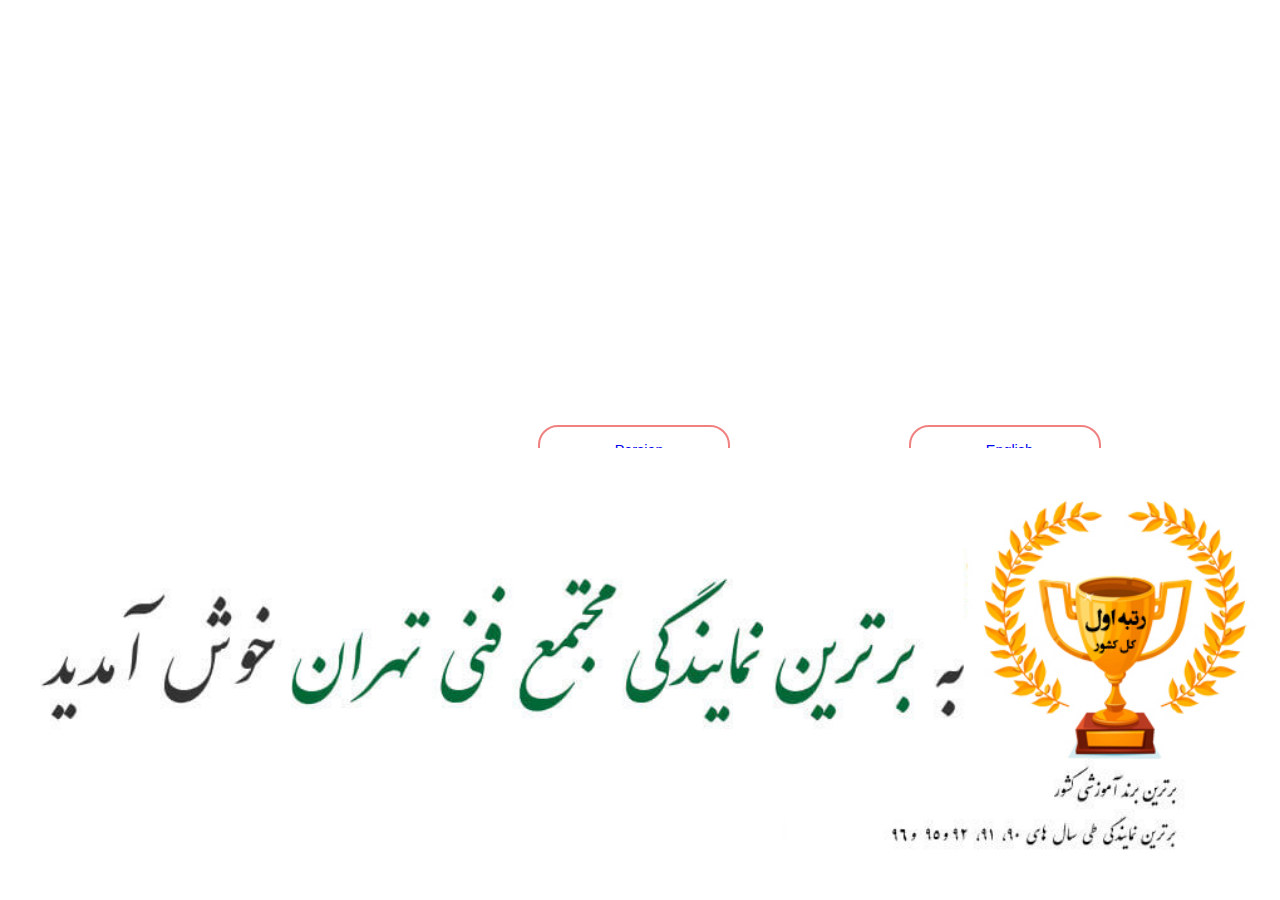
<file: MFT Registration/index.html>
<!DOCTYPE html>
<html lang="en">
  <head>
    <meta charset="UTF-8" />
    <meta name="viewport" content="width=device-width, initial-scale=1.0" />
    <!-- icon -->
    <link rel="icon" type="image/png" sizes="32x32" href="img/mftlogo.png" />
    <link rel="stylesheet" href="style.css" />
    <title>MFT Registration</title>
  </head>
  <body>
    <div class="res-container">
      <div class="res-row">
        <div id="block-1 b3">
          <div id="loader-wrap">
            <div id="loading">
              <div id="loading-center">
                <div id="loading-center-absolute">
                  <div id="object"></div>
                  <div id="loader"></div>
                </div>
              </div>
            </div>
          </div>
        </div>
      </div>
    </div>
    <div class="res-container">
      <div class="res-row">
        <div id="block-1">
          <div id="block-2"></div>
        </div>
      </div>
    </div>
    <button class="btn"><a href="loginfa.html">Persian</a></button>
    <button class="btn"><a href="login.html">English</a></button>
    <script src="main.js"></script>
  </body>
</html>
</file>
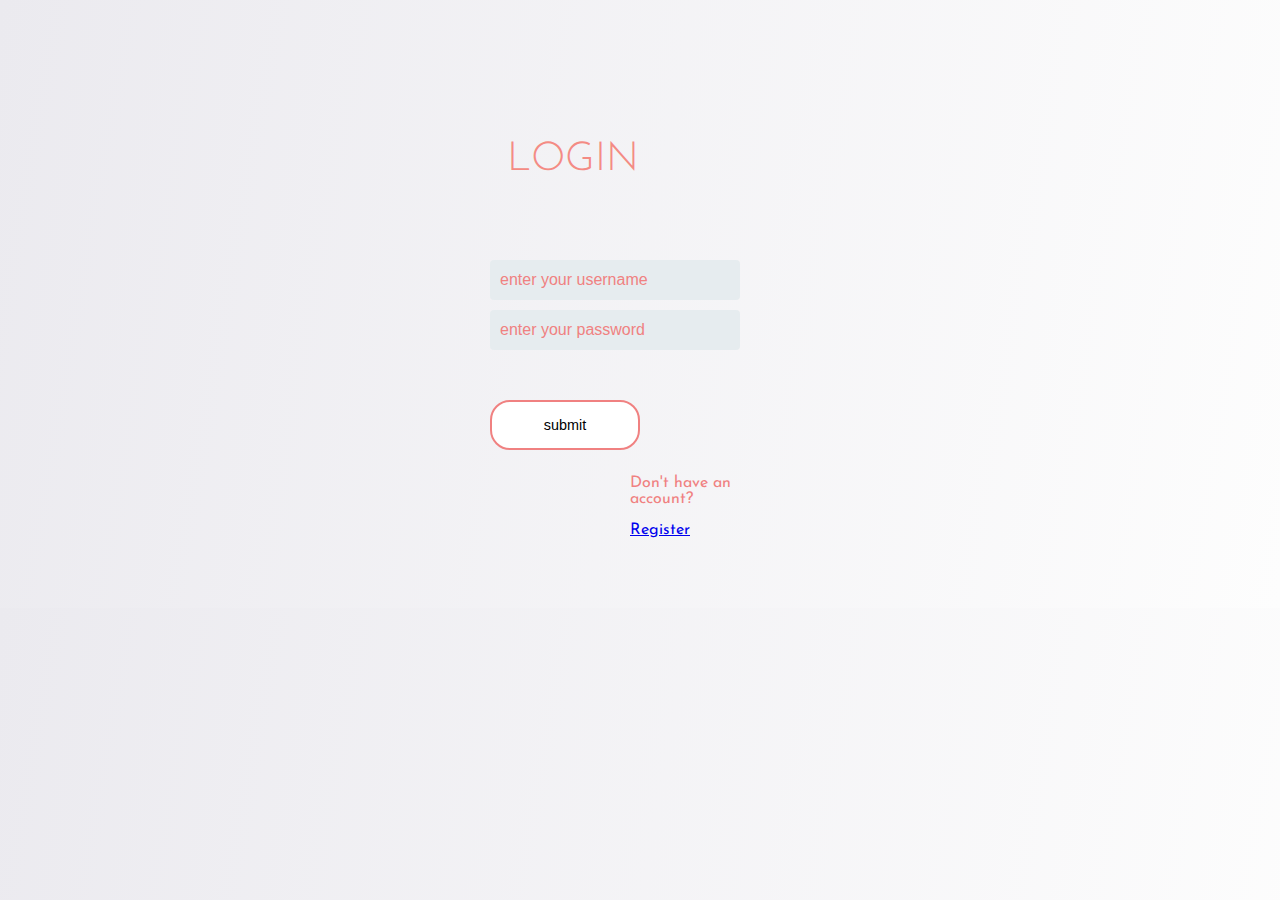
<file: MFT Registration/login.html>
<!DOCTYPE html>
<html lang="en">
  <head>
    <meta charset="UTF-8" />
    <meta name="viewport" content="width=device-width, initial-scale=1.0" />
    <!-- icon -->
    <link rel="icon" type="image/png" sizes="32x32" href="img/mftlogo.png" />
    <!-- css -->
    <link rel="stylesheet" href="login.css" />
    <title>MFT Registration</title>
  </head>
  <body>
    <div class="container">
      <div class="grid">
        <div class="login" id="logins">
          <h1>LOGIN</h1>
          <form onsubmit="return login()">
            <p id="results"></p>
            <!-- username -->
            <input
              type="text"
              id="user-login"
              placeholder="enter your username"
            />
            <!-- password -->
            <input
              type="password"
              id="password-login"
              placeholder="enter your password"
            />
            <button id="btnlog" onclick="login()">submit</button>
            <div class="signins">
              <p>Don't have an account?</p>
              <a href="signin.html">Register</a>
            </div>
          </form>
        </div>
        <div class="box2">
          <img src="img/account.svg" alt="" />
        </div>
      </div>
    </div>
    <script src="main.js"></script>
  </body>
</html>
</file>
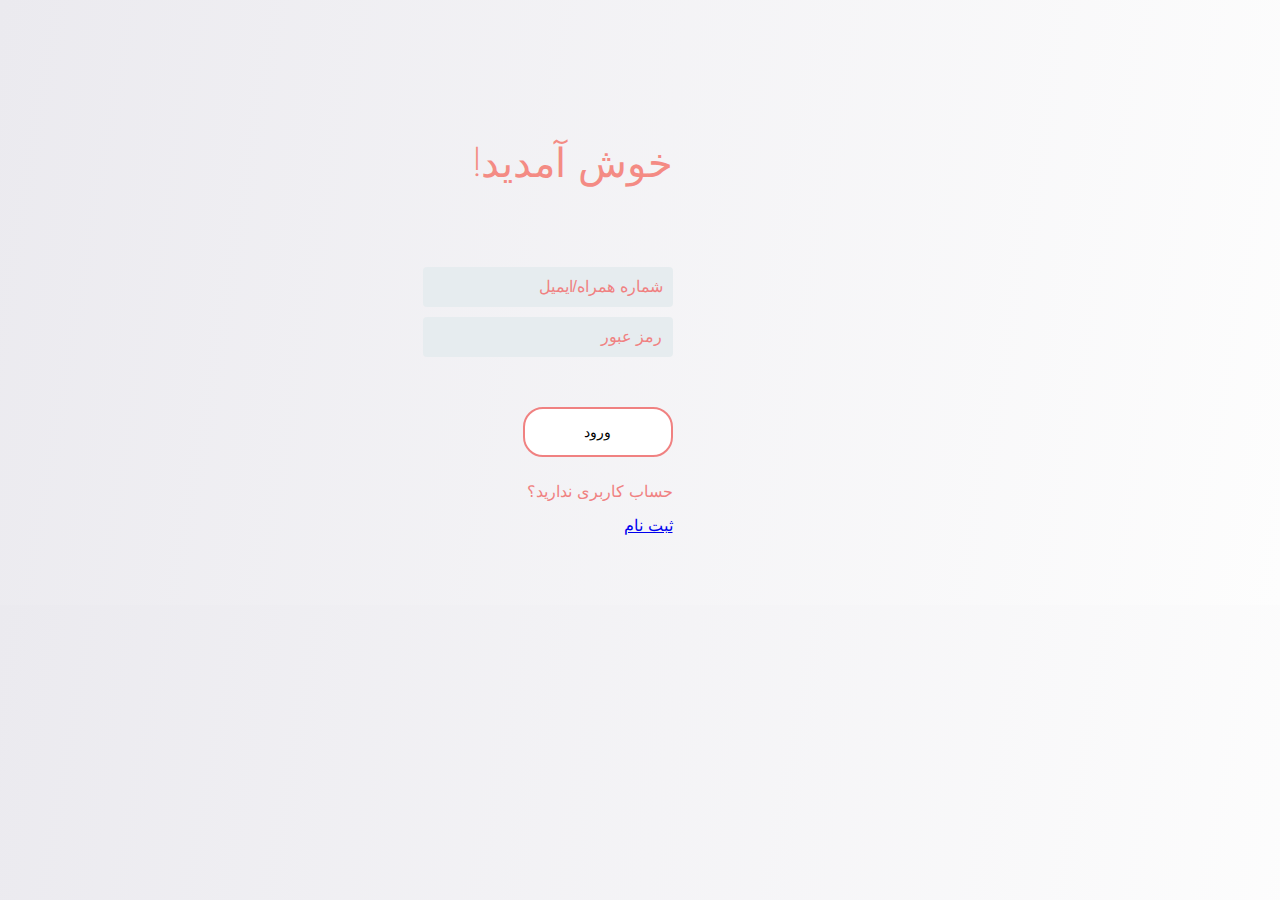
<file: MFT Registration/loginfa.html>
<!DOCTYPE html>
<html lang="fa" dir="rtl">
  <head>
    <meta charset="UTF-8" />
    <meta name="viewport" content="width=device-width, initial-scale=1.0" />
    <!-- icon -->
    <link rel="icon" type="image/png" sizes="32x32" href="img/mftlogo.png" />
    <!-- css -->
    <link rel="stylesheet" href="login.css" />
    <title>MFT Registration</title>
  </head>
  <body>
    <div class="container">
      <div class="grid">
        <div class="login" id="logins">
          <h1>خوش آمدید!</h1>
          <form onsubmit="return login()">
            <p id="results"></p>
            <!-- username -->
            <input type="text" id="usernames" placeholder="شماره همراه/ایمیل" />
            <!-- password -->
            <input type="password" id="passwords" placeholder="رمز عبور" />
            <button id="btn">ورود</button>
            <div class="signin">
              <p>حساب کاربری ندارید؟</p>
              <a href="signinfa.html">ثبت نام</a>
            </div>
          </form>
        </div>
        <div class="box2">
          <img src="img/account.svg" alt="" />
        </div>
      </div>
    </div>
    <script src="main.js"></script>
  </body>
</html>
</file>
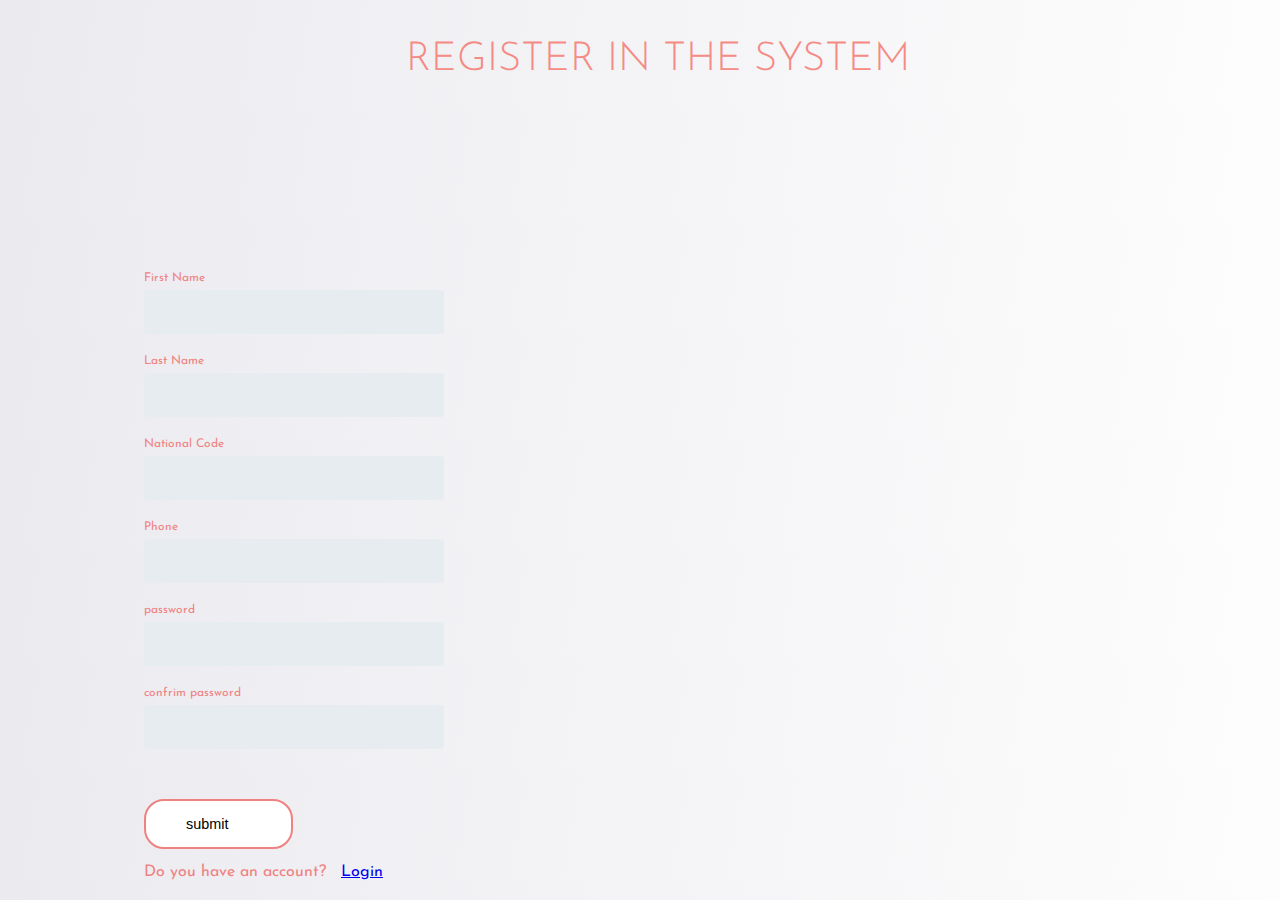
<file: MFT Registration/signin.html>
<!DOCTYPE html>
<html lang="en">
  <head>
    <meta charset="UTF-8" />
    <meta name="viewport" content="width=device-width, initial-scale=1.0" />
    <!-- icon -->
    <link rel="icon" type="image/png" sizes="32x32" href="img/mftlogo.png" />
    <!-- css -->
    <link rel="stylesheet" href="signin.css" />
    <title>MFT Registration</title>
  </head>
  <body>
    <div class="container">
      <div class="grid">
        <div class="box1" id="box1">
          <h1>Register in the system</h1>
          <form name="form1" onsubmit="return validation()">
            <p id="result"></p>
            <!-- name box -->
            <div class="inputbox">
              <input type="text" id="firstname" />
              <span>First Name</span>
              <p>
                <i
                  class="fa-regular fa-user fa-sm"
                  id="icon"
                  style="color: #f9f9fa"
                ></i>
              </p>
            </div>
            <!-- last name -->
            <div class="inputbox">
              <input type="text" id="lastname" />
              <span>Last Name</span>
              <p>
                <i
                  class="fa-regular fa-user fa-sm"
                  id="icon"
                  style="color: #f9f9fa"
                ></i>
              </p>
            </div>
            <!-- National Code -->
            <div class="inputbox">
              <input type="text" id="NationalCode" />
              <span>National Code</span>
              <p>
                <i
                  class="fa-regular fa-user fa-sm"
                  id="icon"
                  style="color: #f9f9fa"
                ></i>
              </p>
            </div>
            <!-- phone box -->
            <div class="inputbox">
              <input type="tel" id="phone" />
              <span>Phone</span>
              <p>
                <i
                  class="fa-regular fa-envelope fa-sm"
                  id="icon"
                  style="color: #f9f9fa"
                ></i>
              </p>
            </div>
            <!-- password box -->
            <div class="inputbox">
              <input type="password" id="password" />
              <span>password</span>
              <p>
                <i
                  class="fa fa-lock fa-sm"
                  id="icon"
                  style="color: #f9f9fa"
                ></i>
              </p>
            </div>
            <!-- confrim password box -->
            <div class="inputbox">
              <input type="password" id="confrim" />
              <span>confrim password</span>
              <p>
                <i
                  class="fa-solid fa-lock fa-sm"
                  id="icon"
                  style="color: #f9f9fa"
                ></i>
              </p>
            </div>
            <input type="submit" value="submit" />
            <div class="login">
              <p>Do you have an account?</p>
              <a href="login.html">Login</a>
            </div>
          </form>
        </div>
        <div class="box2">
          <img src="img/account.svg" alt="" />
        </div>
      </div>
    </div>
    <script src="main.js"></script>
  </body>
</html>
</file>
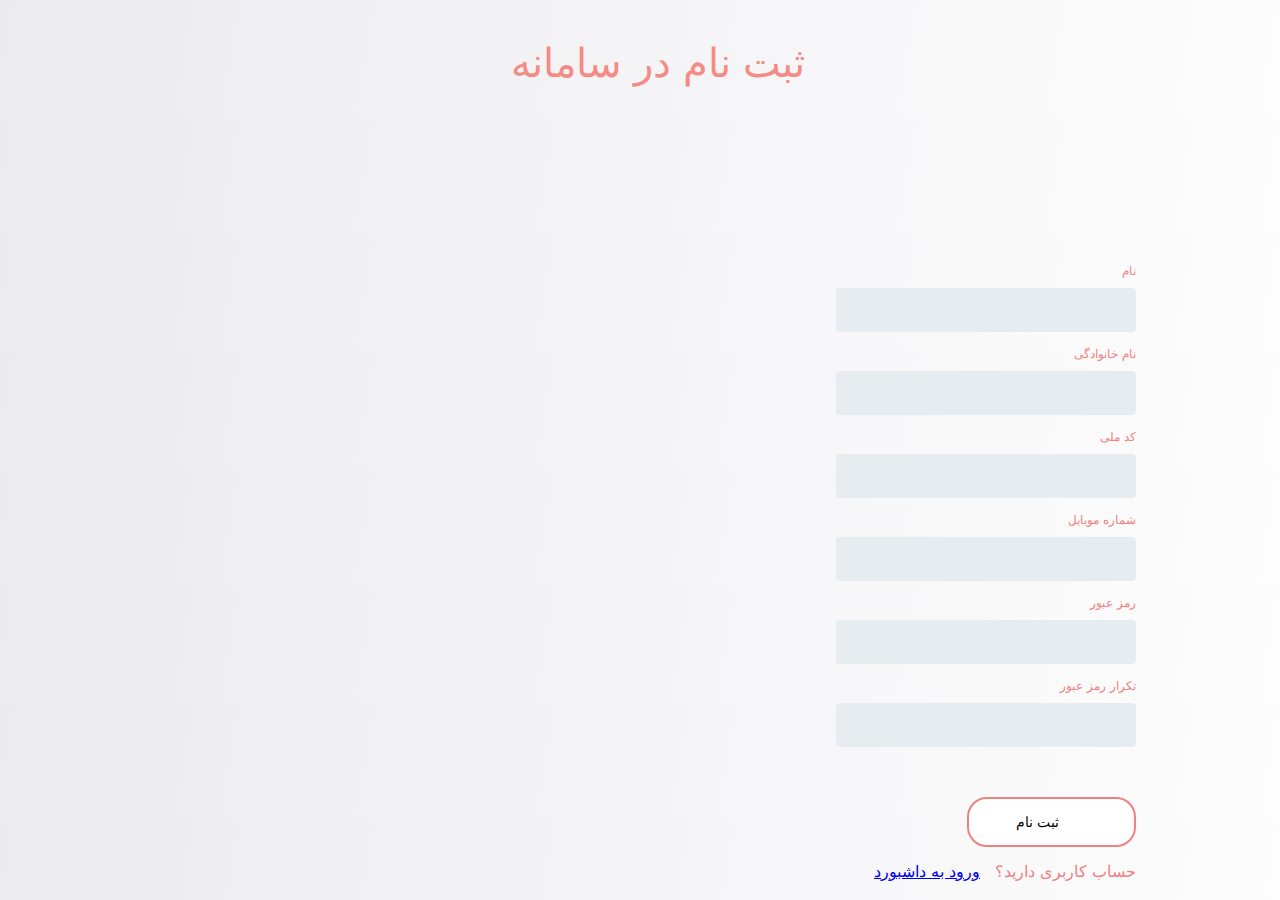
<file: MFT Registration/signinfa.html>
<!DOCTYPE html>
<html lang="fa" dir="rtl">
  <head>
    <meta charset="UTF-8" />
    <meta name="viewport" content="width=device-width, initial-scale=1.0" />
    <!-- icon -->
    <link rel="icon" type="image/png" sizes="32x32" href="img/mftlogo.png" />
    <!-- css -->
    <link rel="stylesheet" href="signinfa.css" />
    <title>MFT Registration</title>
  </head>
  <body>
    <div class="container">
      <div class="grid">
        <div class="box1" id="box1">
          <h1>ثبت نام در سامانه</h1>
          <form name="form1" onsubmit="return validation()">
            <p id="result"></p>
            <!-- name box -->
            <div class="inputbox">
              <input type="text" id="firstname" />
              <span>نام</span>
              <p>
                <i
                  class="fa-regular fa-user fa-sm"
                  id="icon"
                  style="color: #f9f9fa"
                ></i>
              </p>
            </div>
            <!-- last name -->
            <div class="inputbox">
              <input type="text" id="username" />
              <span>نام خانوادگی</span>
              <p>
                <i
                  class="fa-regular fa-user fa-sm"
                  id="icon"
                  style="color: #f9f9fa"
                ></i>
              </p>
            </div>
            <!-- National Code -->
            <div class="inputbox">
              <input type="text" id="NationalCode" />
              <span>کد ملی</span>
              <p>
                <i
                  class="fa-regular fa-user fa-sm"
                  id="icon"
                  style="color: #f9f9fa"
                ></i>
              </p>
            </div>
            <!-- phone box -->
            <div class="inputbox">
              <input type="tel" id="phone" />
              <span>شماره موبایل</span>
              <p>
                <i
                  class="fa-regular fa-envelope fa-sm"
                  id="icon"
                  style="color: #f9f9fa"
                ></i>
              </p>
            </div>
            <!-- password box -->
            <div class="inputbox">
              <input type="password" id="password" />
              <span>رمز عبور</span>
              <p>
                <i
                  class="fa fa-lock fa-sm"
                  id="icon"
                  style="color: #f9f9fa"
                ></i>
              </p>
            </div>
            <!-- confrim password box -->
            <div class="inputbox">
              <input type="password" id="confrim" />
              <span>تکرار رمز عبور</span>
              <p>
                <i
                  class="fa-solid fa-lock fa-sm"
                  id="icon"
                  style="color: #f9f9fa"
                ></i>
              </p>
            </div>
            <input type="submit" value="ثبت نام" />
            <div class="login">
              <p>حساب کاربری دارید؟</p>
              <a href="loginfa.html">ورود به داشبورد</a>
            </div>
          </form>
        </div>
        <div class="box2">
          <img src="img/account.svg" alt="" />
        </div>
      </div>
    </div>
    <script src="main.js"></script>
  </body>
</html>
</file>
<file: MFT Registration/style.css>
* {
  margin: 0;
  padding: 0;
  -moz-box-sizing: border-box;
  -webkit-box-sizing: border-box;
  box-sizing: border-box;
}
body {
  height: 100vh;
  display: flex;
  justify-content: center;
  align-items: center;
}
.res-container {
  width: 100%;
  position: absoulte;
  margin-bottom: 0;
}
.res-row {
  display: -webkit-box;
  display: -moz-box;
  display: -ms-flexbox;
  display: -webkit-flex;
  display: flex;
}
#box {
  -webkit-box-flex: 1;
  -moz-box-flex: 1;
  -webkit-flex: 1;
  -ms-flex: 1;
  flex: 1;
  width: 100%;
}
/*...................*/
#block-1 {
  animation-duration: 1s;
  -webkit-animation-duration: 1s;
  animation-iteration-count: 1;
  animation-timing-function: ease;
  -webkit-animation-timing-function: ease;
}
.b3 {
  position: fixed;
}
/*****************/
#loader-wrap {
  display: -webkit-box;
  display: -moz-box;
  display: -ms-flexbox;
  display: -webkit-flex;
  display: flex;
}
#loading {
  background-image: url(img/firstBranch2-2.jpg);
  background-repeat: no-repeat;
  background-size: contain;
  height: 100%;
  width: 100%;
  position: fixed;
  z-index: 2;
  margin-top: 0px;
  top: 0px;
}
/***************/
#loading-center {
  width: 100%;
  height: 100%;
  position: relative;
}
#loading-center-absolute {
  position: absolute;
  left: 50%;
  top: 50%;
  height: 200px;
  width: 200px;
  margin-top: -100px;
  margin-left: -100px;
}
#object {
  width: 200px;
  height: 200px;
  background-image: url(https://reech.ca/wp-content/uploads/2017/09/reech-logo-no-text.svg);
  background-repeat: no-repeat;
  margin-right: auto;
  margin-left: auto;
  margin-top: 20px;
}
/***************************/
#object {
  animation: object 0.8s linear;
  transform-origin: center center;
}
@keyframes object {
  0% {
    transform: scale(0);
    opacity: 0;
  }
  50% {
    transform: scale(1.5);
    opacity: 1;
  }
  100% {
    transform: scale(1);
    opacity: 1;
  }
}
/*********loader line******************/
#loader {
  position: absolute;
  top: 100%;
  left: 50%;
  margin-left: -50px;
  width: 100px;
  height: 3px;
  overflow: hidden;
}
#loader:before,
#loader:after {
  content: "";
  position: absolute;
  top: 0;
  width: 100%;
  height: 3px;
  transform: translate(-100%, 0);
}
#loader:before {
  background-color: #0e3b5a;
  animation: loading 3400ms cubic-bezier(0.23, 1, 0.32, 1);
}
#loader:after {
  background-color: #fff;
  animation: loading 2500ms 500ms cubic-bezier(0.23, 1, 0.32, 1);
}
@keyframes loading {
  75% {
    transform: translate(0, 0);
  }
  100% {
    transform: translate(100%, 0);
  }
}
/***********************/
#hero-box {
  position: relative;
  height: 100%;
  width: 80%;
}
.bg {
  position: absolute;
  background-image: url(https://www.jeans.ch/out/pictures/generated/product/1/310_412_75/sol_fred-perry-white-men-shirt-m8272-200_f_1.png) !important;
  background-size: cover !important;
  background-position: center;
  z-index: 1 !important;
  width: 30vw;
  height: 100vh;
  left: 12%;
}
.overlay {
  position: absolute;
  background-image: url(https://reech.ca/wp-content/uploads/2017/10/xnado-pattern-white.svg) !important;
  background-repeat: repeat;
  background-size: contain !important;
  height: 50vh;
  width: 38vw;
  margin-left: 12%;
  top: 30%;
}
/*.......................*/
#header-wrap {
  position: absolute;
  width: 80px;
  height: 3px;
  top: 45%;
  left: 49.5%;
}
#header {
  position: relative;
  font-family: "Roboto", sans-serif;
  color: #1c1c1c;
  line-height: 100%;
  overflow: hidden;
  text-transform: uppercase;
  font-size: 1.4rem;
  font-weight: 700;
}
#header-o {
  position: relative;
  font-family: "Roboto", sans-serif;
  color: #1c1c1c;
  line-height: 100%;
  overflow: hidden;
  text-transform: uppercase;
  margin-left: -5%;
  font-weight: 700;
  font-size: 1rem;
  top: -4px;
}
#header-o:after {
  content: "";
  position: absolute;
  left: 1px;
  right: 1px;
  background: #1c1c1c;
  height: 2.5px;
  bottom: -1px;
}
#header-0 {
  position: relative;
  font-family: "Roboto", sans-serif;
  color: #1c1c1c;
  line-height: 100%;
  overflow: hidden;
  text-transform: uppercase;
  font-size: 1.4rem;
  margin-left: -4%;
  font-weight: 700;
}
#header-1 {
  position: relative;
  font-family: "Roboto", sans-serif;
  color: #1c1c1c;
  line-height: 100%;
  overflow: hidden;
  text-transform: uppercase;
  font-size: 1.4rem;
  margin-left: -7%;
  font-weight: 700;
}
#left-line {
  width: 60px;
  height: 2px;
  display: block;
  background-color: #1c1c1c;
  position: absolute;
  margin-top: -16%;
  left: -90%;
}
/**************************/
#hero-text {
  position: absolute;
  top: 56%;
  left: 44%;
  font-size: 5rem;
  color: #1c1c1c;
  font-weight: 700;
  letter-spacing: 1px;
  line-height: 1px;
  text-transform: uppercase;
  font-family: "Oswald", sans-serif;
  z-index: 1 !important;
  opacity: 1;
}
#s-txt {
  position: absolute;
  bottom: 12%;
  right: -1%;
  font-size: 0.6rem;
  color: #1c1c1c;
  font-weight: 300;
  letter-spacing: 0.4em;
  line-height: 1em;
  text-transform: uppercase;
  font-family: "Oswald", sans-serif;
  z-index: 1 !important;
  opacity: 1;
  -webkit-transform: rotate(-90deg);
  -ms-transform: rotate(-90deg);
  -o-transform: rotate(-90deg);
}
#lg-ltrs {
  position: absolute;
  left: 0%;
  bottom: -16%;
  margin-left: -3%;
  font-size: 10rem;
  color: #fc5252;
  font-weight: 900;
  letter-spacing: 0.1em;
  text-transform: uppercase;
  font-family: "Open Sans", sans-serif;
  z-index: 1 !important;
  opacity: 1;
  -webkit-transform: rotate(90deg);
  -ms-transform: rotate(90deg);
  -o-transform: rotate(90deg);
}

/***********SLIDE DOWN***************/
.slideDown {
  bottom: 0 !important;
  animation-direction: normal;
  animation-fill-mode: forwards;
  animation-iteration-count: 1;
}
.slideDown {
  animation-name: slideDown;
  -webkit-animation-name: slideDown;
  animation-duration: 1s;
  -webkit-animation-duration: 1s;
  animation-iteration-count: 1;
  animation-timing-function: ease;
  -webkit-animation-timing-function: ease;
  visibility: visible !important;
}
@keyframes slideDown {
  from {
    transform: translateY(0%);
  }
  to {
    transform: translateY(100%);
  }
}
@-webkit-keyframes slideDown {
  from {
    transform: translateY(0%);
  }
  to {
    transform: translateY(100%);
  }
}
/*********************/
.slideInUp {
  animation-name: slideInUp;
  -webkit-animation-name: slideInUp;
  animation-duration: 1s;
  -webkit-animation-duration: 1s;
  animation-iteration-count: 1;
  animation-timing-function: ease-in;
  -webkit-animation-timing-function: ease-in;
  visibility: visible !important;
}
@keyframes slideInUp {
  from {
    transform: translateY(100%);
  }
  to {
    transform: translateY(0%);
  }
}
@-webkit-keyframes slideInUp {
  from {
    transform: translateY(100%);
  }
  to {
    transform: translateY(0%);
  }
}
@keyframes zoomOut {
  from {
    opacity: 1;
  }
  50% {
    opacity: 0;
    transform: scale3d(0.3, 0.3, 0.3);
  }

  to {
    opacity: 0;
  }
}
.zoomOut {
  animation-name: zoomOut;
  animation-name: zoomOut;
  -webkit-animation-name: zoomOut;
  animation-duration: 2s;
  -webkit-animation-duration: 2s;
  animation-iteration-count: 2;
  animation-timing-function: ease-in-out;
  -webkit-animation-timing-function: ease-in-out;
  visibility: visible !important;
}
.btn {
  outline: none;
  background: transparent;
  border: #f08181 solid 2px;
  padding: 15px 75px;
  background: #fff;
  cursor: pointer;
  font-size: 0.9em;
  border-radius: 20px;
  font-weight: 600px;
  width: 15%;
  margin-right: 25%;
}
.btn a {
  text-decoration: none;
}
@media only screen and (max-width: 1440px) {
  #loading {
    background-image: url(img/firstBranch2-2.jpg);
    background-repeat: no-repeat;
    background-size: contain;
    width: 100%;
    background-color: #fff;
    margin-top: 35%;
  }
  #loading-center-absolute {
    position: absolute;
    left: 50%;
    top: 20%;
  }
  .btn {
    margin-right: 14%;
  }
}
</file>
<file: MFT Registration/login.css>
@import url("https://fonts.googleapis.com/css2?family=Josefin+Sans:wght@300;400;600&display=swap");
* {
  margin: 0;
  padding: 0;
  box-sizing: border-box;
}
body {
  font-family: "Josefin Sans", sans-serif;
  font-size: 16px;
  background: rgb(235, 234, 239);
  background: linear-gradient(
    212deg,
    rgba(235, 234, 239, 1) 0%,
    rgba(253, 253, 253, 1) 100%
  );
}
.container {
  margin: 0 auto;
}
.grid {
  display: grid;
  grid-template-columns: 1fr 1fr;
  grid-template-rows: 1fr;
}
/* login */
#logins {
  padding: 70px 140px;
}
.login h1 {
  margin-top: 10px;

  text-transform: uppercase;
  font-size: 40px;
  font-weight: 300;
  color: #f48b84;
  margin: 70px 140px;
}
.login form {
  inset: 4px;
  z-index: 2;
  display: flex;
  justify-content: center;
  flex-direction: column;
  gap: 10px;
  width: 300px;
}
.login form input {
  width: 100%;
  padding: 20px 10px;
  border: none;
  outline: none;
  box-shadow: none;
  color: #f08181;
  font-size: 1em;
  height: 4px;
  background: #e6ecef;
  border-radius: 4px;
  overflow: hidden;
  margin-left: 140px;
}
#usernames,
#passwords,
#btn {
  margin-right: 140px;
}
input::placeholder {
  color: #f08181;
}
/* btn login */
.login form button {
  outline: none;
  background: transparent;
  border: #f08181 solid 2px;
  padding: 15px 0;
  background: #fff;
  cursor: pointer;
  font-size: 0.9em;
  border-radius: 20px;
  font-weight: 600px;
  width: 50%;
  margin-top: 40px;
  margin-left: 140px;
}
.login form button:active {
  opacity: 0.8;
}
.login form button:hover {
  background-color: #e6ecef;
  color: #f08181;
  outline: none;
  border: none;
}
#results {
  margin-left: 140px;
  color: #f08181;
}
/* box2 */
.box2 img {
  width: 800px;
  margin-top: 85px;
}
/* signin */
.signin {
  display: flex;
  flex-direction: row;
  flex-wrap: wrap;
  gap: 15px;
  margin-top: 15px;
  color: #f08181;
  margin-right: 140px;
}
.signins {
  display: flex;
  flex-direction: row;
  flex-wrap: wrap;
  gap: 15px;
  margin-top: 15px;
  color: #f08181;
  margin-left: 140px;
}
@media only screen and (max-width: 1440px) {
  body {
    display: flex;
    flex-direction: column;
    justify-content: center;
    background: rgb(235, 234, 239);
    background: linear-gradient(
      100deg,
      rgba(235, 234, 239, 1) 0%,
      rgba(253, 253, 253, 1) 100%
    );
  }
  .grid {
    display: grid;
    grid-template-columns: 1fr;
    grid-row: 1fr;
  }
  .login h1 {
    margin-left: 5px;
    text-align: center;
  }
  .login form input {
    margin-left: 0;
    width: 250px;
  }
  .login form button {
    margin-left: 0;
  }
  .box2 img {
    display: none;
  }
}
</file>
<file: MFT Registration/signin.css>
@import url("https://fonts.googleapis.com/css2?family=Josefin+Sans:wght@300;400;600&display=swap");
* {
  margin: 0;
  padding: 0;
  box-sizing: border-box;
}
body {
  font-family: "Josefin Sans", sans-serif;
  font-size: 16px;
  background: rgb(235, 234, 239);
  background: linear-gradient(
    212deg,
    rgba(235, 234, 239, 1) 0%,
    rgba(253, 253, 253, 1) 100%
  );
}
.container {
  margin: 0 auto;
}
.grid {
  display: grid;
  grid-template-columns: 1fr 1fr;
  grid-template-rows: 1fr;
}
.box1 {
  padding: 70px 140px;
}
.box1 h1 {
  margin-top: 10px;
  text-transform: uppercase;
  font-size: 40px;
  font-weight: 300;
  color: #f48b84;
}
.box1 form {
  position: absolute;
  inset: 4px;
  padding: 80px 140px;
  border-radius: 8px;
  z-index: 2;
  display: flex;
  justify-content: center;
  flex-direction: column;
  margin-top: 130px;
}
/* inputbox */
.box1 form .inputbox {
  position: relative;
  width: 300px;
  margin-top: 35px;
}
.box1 form .inputbox input {
  position: relative;
  width: 100%;
  padding: 20px 10px 10px;
  background: transparent;
  border: none;
  outline: none;
  box-shadow: none;
  color: #f8f7f9;
  font-size: 1em;
  letter-spacing: 0.05em;
  transition: 0.5s;
  z-index: 10;
  cursor: pointer;
}
.box1 form .inputbox span {
  position: absolute;
  left: 0;
  padding: 20px 0px 10px;
  pointer-events: none;
  color: #f08181;
  font-size: 1em;
  transition: 0.5s;
}

.box1 form .inputbox input:valid ~ span,
.box1 form .inputbox input:focus ~ span {
  color: #f08181;
  font-size: 0.75em;
  transform: translateY(-34px);
}
.box1 form .inputbox p {
  position: absolute;
  left: 0;
  bottom: 0;
  width: 100%;
  height: 2px;
  background: #e6ecef;
  border-radius: 4px;
  overflow: hidden;
  transition: 0.5s;
  pointer-events: none;
}
/* icon */
#icon {
  margin-top: 22px;
  display: flex;
  justify-content: right;
  margin-right: 10px;
  cursor: pointer;
}

.box1 form .inputbox input:valid ~ p,
.box1 form .inputbox input:focus ~ p {
  height: 44px;
}
.box1 form input[type="submit"] {
  outline: none;
  background: transparent;
  border: #f08181 solid 2px;
  padding: 15px 75px;
  background: #fff;
  cursor: pointer;
  font-size: 0.9em;
  border-radius: 20px;
  font-weight: 600px;
  width: 15%;
  margin-top: 50px;
}
.box1 form input[type="submit"]:active {
  opacity: 0.8;
}
.box1 form input[type="submit"]:hover {
  background-color: #e6ecef;
  color: #f08181;
  outline: none;
  border: none;
}
.login {
  display: flex;
  flex-direction: row;
  gap: 15px;
  margin-top: 15px;
  color: #f08181;
}
/* box2 */
.box2 img {
  width: 800px;
  margin-top: 85px;
}
/* result */
#result {
  margin-top: 100px;
  color: #f08181;
}

@media only screen and (max-width: 1440px) {
  body {
    display: flex;
    flex-direction: column;
    justify-content: center;
    background: rgb(235, 234, 239);
    background: linear-gradient(
      100deg,
      rgba(235, 234, 239, 1) 0%,
      rgba(253, 253, 253, 1) 100%
    );
  }
  .grid {
    display: grid;
    grid-template-columns: 1fr;
    grid-row: 1fr;
  }
  .box1 {
    padding: 30px 0;
    text-align: center;
  }
  .box1 h1 {
    padding-left: 35px;
  }
  .box2 img {
    display: none;
  }
  .box1 form input[type="submit"] {
    padding-left: 40px;
  }
}
</file>
<file: MFT Registration/signinfa.css>
@import url("https://fonts.googleapis.com/css2?family=Josefin+Sans:wght@300;400;600&display=swap");
* {
  margin: 0;
  padding: 0;
  box-sizing: border-box;
}
body {
  font-family: "Josefin Sans", sans-serif;
  font-size: 16px;
  background: rgb(235, 234, 239);
  background: linear-gradient(
    212deg,
    rgba(235, 234, 239, 1) 0%,
    rgba(253, 253, 253, 1) 100%
  );
}
.container {
  margin: 0 auto;
}
.grid {
  display: grid;
  grid-template-columns: 1fr 1fr;
  grid-template-rows: 1fr;
}
.box1 {
  padding: 70px 140px;
}
.box1 h1 {
  margin-top: 10px;
  text-transform: uppercase;
  font-size: 40px;
  font-weight: 300;
  color: #f48b84;
}
.box1 form {
  position: absolute;
  inset: 4px;
  padding: 80px 140px;
  border-radius: 8px;
  z-index: 2;
  display: flex;
  justify-content: center;
  flex-direction: column;
  margin-top: 130px;
}
/* inputbox */
.box1 form .inputbox {
  position: relative;
  width: 300px;
  margin-top: 35px;
}
.box1 form .inputbox input {
  position: relative;
  width: 100%;
  padding: 20px 10px 10px;
  background: transparent;
  border: none;
  outline: none;
  box-shadow: none;
  color: #f8f7f9;
  font-size: 1em;
  letter-spacing: 0.05em;
  transition: 0.5s;
  z-index: 10;
  cursor: pointer;
}
.box1 form .inputbox span {
  position: absolute;
  right: 0;
  bottom: 10px;
  padding: 20px 0px 10px;
  pointer-events: none;
  color: #f08181;
  font-size: 1em;
  transition: 0.5s;
}

.box1 form .inputbox input:valid ~ span,
.box1 form .inputbox input:focus ~ span {
  color: #f08181;
  font-size: 0.75em;
  transform: translateY(-34px);
}
.box1 form .inputbox p {
  position: absolute;
  left: 0;
  bottom: 0;
  width: 100%;
  height: 2px;
  background: #e6ecef;
  border-radius: 4px;
  overflow: hidden;
  transition: 0.5s;
  pointer-events: none;
}
/* icon */
#icon {
  margin-top: 22px;
  display: flex;
  justify-content: right;
  margin-right: 10px;
  cursor: pointer;
}

.box1 form .inputbox input:valid ~ p,
.box1 form .inputbox input:focus ~ p {
  height: 44px;
}
.box1 form input[type="submit"] {
  outline: none;
  background: transparent;
  border: #f08181 solid 2px;
  padding: 15px 75px;
  background: #fff;
  cursor: pointer;
  font-size: 0.9em;
  border-radius: 20px;
  font-weight: 600px;
  width: 15%;
  margin-top: 50px;
}
.box1 form input[type="submit"]:active {
  opacity: 0.8;
}
.box1 form input[type="submit"]:hover {
  background-color: #e6ecef;
  color: #f08181;
  outline: none;
  border: none;
}
.login {
  display: flex;
  flex-direction: row;
  gap: 15px;
  margin-top: 15px;
  color: #f08181;
}
/* box2 */
.box2 img {
  width: 800px;
  margin-top: 85px;
}
/* result */
#result {
  margin-top: 100px;
  color: #f08181;
}

@media only screen and (max-width: 1440px) {
  body {
    display: flex;
    flex-direction: column;
    justify-content: center;
    background: rgb(235, 234, 239);
    background: linear-gradient(
      100deg,
      rgba(235, 234, 239, 1) 0%,
      rgba(253, 253, 253, 1) 100%
    );
  }
  .grid {
    display: grid;
    grid-template-columns: 1fr;
    grid-row: 1fr;
  }
  .box1 {
    padding: 30px 0;
    text-align: center;
  }
  .box1 h1 {
    padding-left: 35px;
  }
  .box2 img {
    display: none;
  }
  .box1 form input[type="submit"] {
    padding-left: 90px;
  }
  .login {
    display: flex;
    flex-direction: row;
    flex-wrap: wrap;
    gap: 15px;
  }
}
</file>
